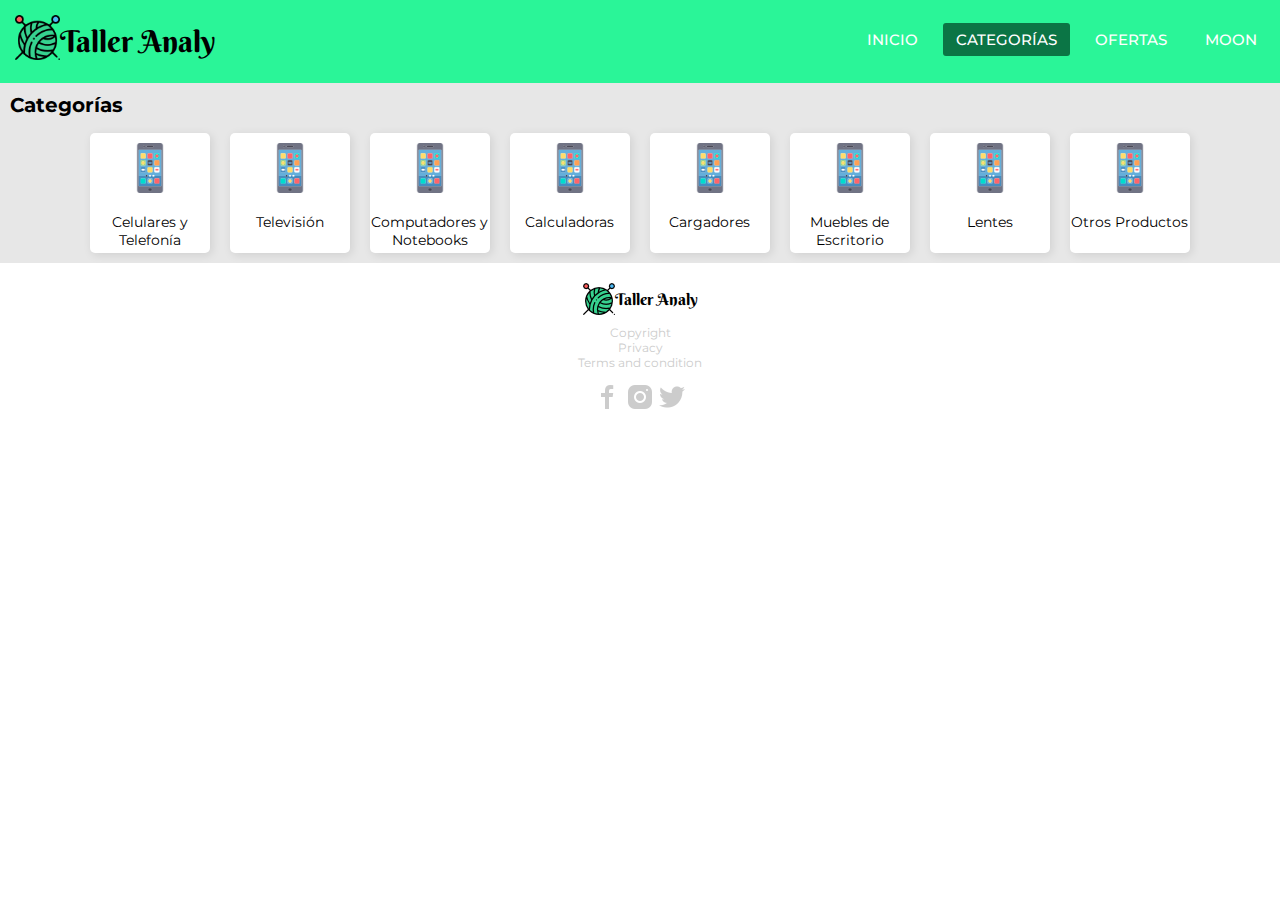
<file: categorias.html>
<!DOCTYPE html>
<html lang="en">
    <head>
        <meta charset="UTF-8">
        <meta http-equiv="X-UA-Compatible" content="IE=edge">
        <meta name="viewport" content="width=device-width, initial-scale=1, minimum-scale=1, maximum-scale=1" />
        <meta name="description" content="Taller de costuras Analy">
        <meta name="robots" content="costuras, cortinas, bastas, visillos">
        <title>Taller Analy | Costuras, cortinas y más...</title>
        <link href="https://fonts.googleapis.com/css2?family=Berkshire+Swash&family=Montserrat:wght@400;500;600&family=Roboto:wght@400;500;700&display=swap" rel="stylesheet">    
        <link rel="stylesheet" href="https://unpkg.com/swiper/swiper-bundle.min.css" />
        <link rel="stylesheet" href="./css/style.css">
    </head>
    <body>
        <header>
            <div class="container-header">
                <div class="logo-header">
                    <a href="index.html"><img  class="img-logo" src="./assets/logo.png" alt="logo"></a>
                    <a href="index.html">Taller Analy</a>
                </div>
                <nav class="nav-header">
                    <input type="checkbox" id="check">
                    <label for="check" class="checkbtn"><span class="icon-menu"></span></label>
                    <ul>
                        <li><a class="link-header" href="./index.html">Inicio</a></li>
                        <li><a class="link-header active" href="./categorias.html">Categorías</a></li>
                        <li><a class="link-header" href="./ofertas.html">Ofertas</a></li>
                        <li><a class="link-header" href="">Moon</a></li>
                    </ul>
                </nav>
            </div>
        </header>
        <section class="section-list-categories">
            <div class="container-title-categories">
                <h2>Categorías</h2>
            </div>
            <div class="container-articles-categories">
                <article class="categories-item">
                    <div class="container-img-categories"><img src="./assets/icon/telefono-inteligente.png" alt="Celular Inteligente"></div>
                    <div class="container-text-categories">
                        <p>Celulares y Telefonía</p>
                    </div>
                </article>
                <article class="categories-item">
                    <div class="container-img-categories"><img src="./assets/icon/telefono-inteligente.png" alt="Celular Inteligente"></div>
                    <div class="container-text-categories">
                        <p>Televisión</p>
                    </div>
                </article>
                <article class="categories-item">
                    <div class="container-img-categories"><img src="./assets/icon/telefono-inteligente.png" alt="Celular Inteligente"></div>
                    <div class="container-text-categories">
                        <p>Computadores y Notebooks</p>
                    </div>
                </article>
                <article class="categories-item">
                    <div class="container-img-categories"><img src="./assets/icon/telefono-inteligente.png" alt="Celular Inteligente"></div>
                    <div class="container-text-categories">
                        <p>Calculadoras</p>
                    </div>
                </article>
                <article class="categories-item">
                    <div class="container-img-categories"><img src="./assets/icon/telefono-inteligente.png" alt="Celular Inteligente"></div>
                    <div class="container-text-categories">
                        <p>Cargadores</p>
                    </div>
                </article>
                <article class="categories-item">
                    <div class="container-img-categories"><img src="./assets/icon/telefono-inteligente.png" alt="Celular Inteligente"></div>
                    <div class="container-text-categories">
                        <p>Muebles de Escritorio</p>
                    </div>
                </article>
                <article class="categories-item">
                    <div class="container-img-categories"><img src="./assets/icon/telefono-inteligente.png" alt="Celular Inteligente"></div>
                    <div class="container-text-categories">
                        <p>Lentes</p>
                    </div>
                </article>
                <article class="categories-item">
                    <div class="container-img-categories"><img src="./assets/icon/telefono-inteligente.png" alt="Celular Inteligente"></div>
                    <div class="container-text-categories">
                        <p>Otros Productos</p>
                    </div>
                </article>
            </div>
        </section>
        <footer>
            <div class="logo_footer">
              <img src="./assets/logo_min.png" alt="Logo miniatura">
              <p>Taller Analy</p>
            </div>
            <div class="links-footer">
              <a href="">Copyright</a>
              <a href="">Privacy</a>
              <a href="">Terms and condition</a>
            </div>
            <div class="rrss-footer">
              <a href=""><img src="./assets/icon/facebook-icon.png" alt=""></a>
              <a href=""><img src="./assets/icon/instagram-icon.png" alt=""></a>
              <a href=""><img src="./assets/icon/twitter-icon.png" alt=""></a>
            </div>
        </footer>
    </body>
</html>
</file>
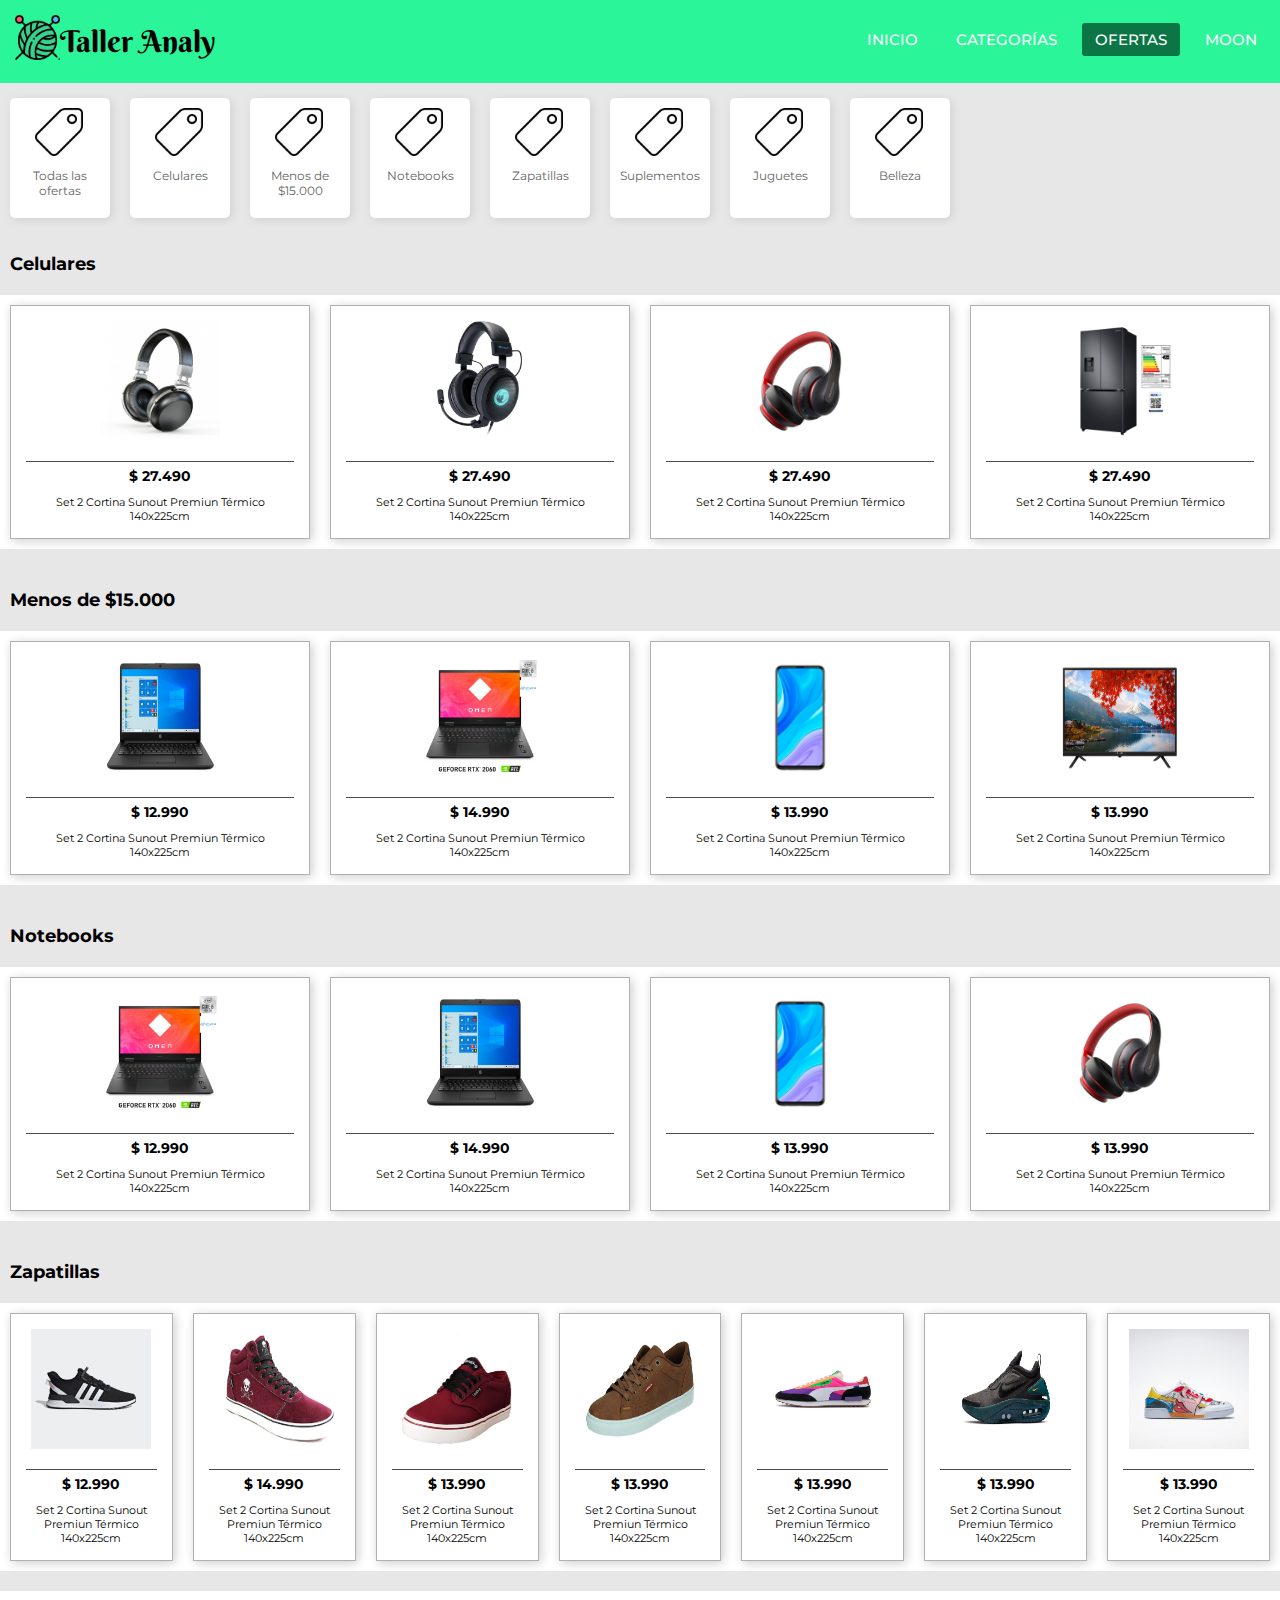
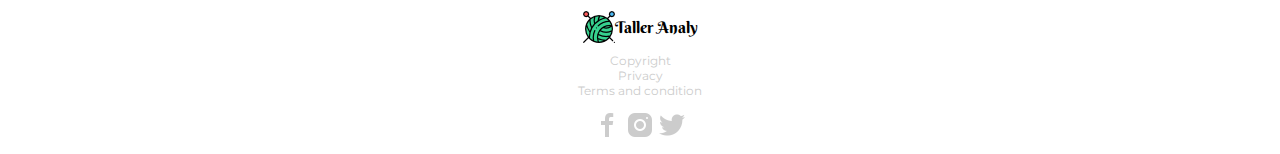
<file: ofertas.html>
<!DOCTYPE html>
<html lang="en">
    <head>
        <meta charset="UTF-8">
        <meta http-equiv="X-UA-Compatible" content="IE=edge">
        <meta name="viewport" content="width=device-width, initial-scale=1, minimum-scale=1, maximum-scale=1" />
        <meta name="description" content="Taller de costuras Analy">
        <meta name="robots" content="costuras, cortinas, bastas, visillos">
        <title>Taller Analy | Costuras, cortinas y más...</title>
        <link href="https://fonts.googleapis.com/css2?family=Berkshire+Swash&family=Montserrat:wght@400;500;600&family=Roboto:wght@400;500;700&display=swap" rel="stylesheet">    
        <link rel="stylesheet" href="https://unpkg.com/swiper/swiper-bundle.min.css" />
        <link rel="stylesheet" href="./css/style.css">
    </head>
<body>
    <header>
        <div class="container-header">
            <div class="logo-header">
                <a href="index.html"><img  class="img-logo" src="./assets/logo.png" alt="logo"></a>
                <a href="index.html">Taller Analy</a>
            </div>
            <nav class="nav-header">
                <input type="checkbox" id="check">
                <label for="check" class="checkbtn"><span class="icon-menu"></span></label>
                <ul>
                    <li><a class="link-header" href="./index.html">Inicio</a></li>
                    <li><a class="link-header" href="./categorias.html">Categorías</a></li>
                    <li><a class="link-header active" href="./ofertas.html">Ofertas</a></li>
                    <li><a class="link-header" href="">Moon</a></li>
                </ul>
            </nav>
        </div>
    </header>
    <section class="section-menu-offers">
        <article class="menu-offers">
            <div class="container-icon-offer"><img src="./assets/icon/etiqueta-de-precio.png" alt="etiqueta de cambio"></div>
            <div class="container-text-offer">
                <p>Todas las ofertas</p>
            </div>
        </article>
        <article class="menu-offers">
            <div class="container-icon-offer"><img src="./assets/icon/etiqueta-de-precio.png" alt="etiqueta de cambio"></div>
            <div class="container-text-offer">
                <p>Celulares</p>
            </div>
        </article>
        <article class="menu-offers">
            <div class="container-icon-offer"><img src="./assets/icon/etiqueta-de-precio.png" alt="etiqueta de cambio"></div>
            <div class="container-text-offer">
                <p>Menos de $15.000</p>
            </div>
        </article>
        <article class="menu-offers">
            <div class="container-icon-offer"><img src="./assets/icon/etiqueta-de-precio.png" alt="etiqueta de cambio"></div>
            <div class="container-text-offer">
                <p>Notebooks</p>
            </div>
        </article>
        <article class="menu-offers">
            <div class="container-icon-offer"><img src="./assets/icon/etiqueta-de-precio.png" alt="etiqueta de cambio"></div>
            <div class="container-text-offer">
                <p>Zapatillas</p>
            </div>
        </article>
        <article class="menu-offers">
            <div class="container-icon-offer"><img src="./assets/icon/etiqueta-de-precio.png" alt="etiqueta de cambio"></div>
            <div class="container-text-offer">
                <p>Suplementos</p>
            </div>
        </article>
        <article class="menu-offers">
            <div class="container-icon-offer"><img src="./assets/icon/etiqueta-de-precio.png" alt="etiqueta de cambio"></div>
            <div class="container-text-offer">
                <p>Juguetes</p>
            </div>
        </article>
        <article class="menu-offers">
            <div class="container-icon-offer"><img src="./assets/icon/etiqueta-de-precio.png" alt="etiqueta de cambio"></div>
            <div class="container-text-offer">
                <p>Belleza</p>
            </div>
        </article>
    </section>
    <!-- Celulares -->
    <section class="section-products-offers">
        <div class="container-title-offers">
            <h2>Celulares</h2>
        </div>
        <div class="section-products-cell">
            <article class="article">
                <div class="container-img-product">
                    <img  class="img" src="./assets/img/product-auri.jpg" alt="Cortina">
                </div>
                <div class="container-desc">
                    <p class="price-product">$ 27.490</p>
                    <p class="desc-product"> Set 2 Cortina Sunout  Premiun Térmico 140x225cm</p>
                </div>
            </article>
            <article class="article">
                <div class="container-img-product">
                    <img  class="img" src="./assets/img/product-auri2.png" alt="Cortina">
                </div>
                <div class="container-desc">
                    <p class="price-product">$ 27.490</p>
                    <p class="desc-product"> Set 2 Cortina Sunout  Premiun Térmico 140x225cm</p>
                </div>
            </article>
            <article class="article">
                <div class="container-img-product">
                    <img  class="img" src="./assets/img/product-auri3.png" alt="Cortina">
                </div>
                <div class="container-desc">
                    <p class="price-product">$ 27.490</p>
                    <p class="desc-product"> Set 2 Cortina Sunout  Premiun Térmico 140x225cm</p>
                </div>
            </article>
            <article class="article">
                <div class="container-img-product">
                    <img  class="img" src="./assets/img/product-fridge.jpg" alt="Cortina">
                </div>
                <div class="container-desc">
                    <p class="price-product">$ 27.490</p>
                    <p class="desc-product"> Set 2 Cortina Sunout  Premiun Térmico 140x225cm</p>
                </div>
            </article>
        </div>
    </section>
    <!-- Menos de 15000 -->
    <section class="section-products-offers">
        <div class="container-title-offers">
            <h2>Menos de $15.000</h2>
        </div>
        <div class="section-products-cell">
            <article class="article">
                <div class="container-img-product">
                    <img  class="img" src="./assets/img/product-notebook.jpg" alt="Cortina">
                </div>
                <div class="container-desc">
                    <p class="price-product">$ 12.990</p>
                    <p class="desc-product"> Set 2 Cortina Sunout  Premiun Térmico 140x225cm</p>
                </div>
            </article>
            <article class="article">
                <div class="container-img-product">
                    <img  class="img" src="./assets/img/product-notebook2.jpg" alt="Cortina">
                </div>
                <div class="container-desc">
                    <p class="price-product">$ 14.990</p>
                    <p class="desc-product"> Set 2 Cortina Sunout  Premiun Térmico 140x225cm</p>
                </div>
            </article>
            <article class="article">
                <div class="container-img-product">
                    <img  class="img" src="./assets/img/product-phone.jpg" alt="Cortina">
                </div>
                <div class="container-desc">
                    <p class="price-product">$ 13.990</p>
                    <p class="desc-product"> Set 2 Cortina Sunout  Premiun Térmico 140x225cm</p>
                </div>
            </article>
            <article class="article">
                <div class="container-img-product">
                    <img  class="img" src="./assets/img/product-tv.jpg" alt="Cortina">
                </div>
                <div class="container-desc">
                    <p class="price-product">$ 13.990</p>
                    <p class="desc-product"> Set 2 Cortina Sunout  Premiun Térmico 140x225cm</p>
                </div>
            </article>
        </div>
    </section>
    <!-- Notebooks -->
    <section class="section-products-offers">
        <div class="container-title-offers">
            <h2>Notebooks</h2>
        </div>
        <div class="section-products-cell">
            <article class="article">
                <div class="container-img-product">
                    <img  class="img" src="./assets/img/product-notebook2.jpg" alt="Cortina">
                </div>
                <div class="container-desc">
                    <p class="price-product">$ 12.990</p>
                    <p class="desc-product"> Set 2 Cortina Sunout  Premiun Térmico 140x225cm</p>
                </div>
            </article>
            <article class="article">
                <div class="container-img-product">
                    <img  class="img" src="./assets/img/product-notebook.jpg" alt="Cortina">
                </div>
                <div class="container-desc">
                    <p class="price-product">$ 14.990</p>
                    <p class="desc-product"> Set 2 Cortina Sunout  Premiun Térmico 140x225cm</p>
                </div>
            </article>
            <article class="article">
                <div class="container-img-product">
                    <img  class="img" src="./assets/img/product-phone.jpg" alt="Cortina">
                </div>
                <div class="container-desc">
                    <p class="price-product">$ 13.990</p>
                    <p class="desc-product"> Set 2 Cortina Sunout  Premiun Térmico 140x225cm</p>
                </div>
            </article>
            <article class="article">
                <div class="container-img-product">
                    <img  class="img" src="./assets/img/product-auri3.png" alt="Cortina">
                </div>
                <div class="container-desc">
                    <p class="price-product">$ 13.990</p>
                    <p class="desc-product"> Set 2 Cortina Sunout  Premiun Térmico 140x225cm</p>
                </div>
            </article>
        </div>
    </section>
    <!-- Zapatillas -->
    <section class="section-products-offers">
        <div class="container-title-offers">
            <h2>Zapatillas</h2>
        </div>
        <div class="section-products-cell">
            <article class="article">
                <div class="container-img-product">
                    <img  class="img" src="./assets/img/Zapatillas1.jpg" alt="Cortina">
                </div>
                <div class="container-desc">
                    <p class="price-product">$ 12.990</p>
                    <p class="desc-product"> Set 2 Cortina Sunout  Premiun Térmico 140x225cm</p>
                </div>
            </article>
            <article class="article">
                <div class="container-img-product">
                    <img  class="img" src="./assets/img/zapatillas2.jpg" alt="Cortina">
                </div>
                <div class="container-desc">
                    <p class="price-product">$ 14.990</p>
                    <p class="desc-product"> Set 2 Cortina Sunout  Premiun Térmico 140x225cm</p>
                </div>
            </article>
            <article class="article">
                <div class="container-img-product">
                    <img  class="img" src="./assets/img/zapatillas3.jpg" alt="Cortina">
                </div>
                <div class="container-desc">
                    <p class="price-product">$ 13.990</p>
                    <p class="desc-product"> Set 2 Cortina Sunout  Premiun Térmico 140x225cm</p>
                </div>
            </article>
            <article class="article">
                <div class="container-img-product">
                    <img  class="img" src="./assets/img/zapatillas4.jpg" alt="Cortina">
                </div>
                <div class="container-desc">
                    <p class="price-product">$ 13.990</p>
                    <p class="desc-product"> Set 2 Cortina Sunout  Premiun Térmico 140x225cm</p>
                </div>
            </article>
            <article class="article">
                <div class="container-img-product">
                    <img  class="img" src="./assets/img/zapatillas5.jpg" alt="Cortina">
                </div>
                <div class="container-desc">
                    <p class="price-product">$ 13.990</p>
                    <p class="desc-product"> Set 2 Cortina Sunout  Premiun Térmico 140x225cm</p>
                </div>
            </article>
            <article class="article">
                <div class="container-img-product">
                    <img  class="img" src="./assets/img/zapatillas6.jpg" alt="Cortina">
                </div>
                <div class="container-desc">
                    <p class="price-product">$ 13.990</p>
                    <p class="desc-product"> Set 2 Cortina Sunout  Premiun Térmico 140x225cm</p>
                </div>
            </article>
            <article class="article">
                <div class="container-img-product">
                    <img  class="img" src="./assets/img/zapatillas7.jpg" alt="Cortina">
                </div>
                <div class="container-desc">
                    <p class="price-product">$ 13.990</p>
                    <p class="desc-product"> Set 2 Cortina Sunout  Premiun Térmico 140x225cm</p>
                </div>
            </article>
        </div>
    </section>
    <footer>
        <div class="logo_footer">
          <img src="./assets/logo_min.png" alt="Logo miniatura">
          <p>Taller Analy</p>
        </div>
        <div class="links-footer">
          <a href="">Copyright</a>
          <a href="">Privacy</a>
          <a href="">Terms and condition</a>
        </div>
        <div class="rrss-footer">
          <a href=""><img src="./assets/icon/facebook-icon.png" alt=""></a>
          <a href=""><img src="./assets/icon/instagram-icon.png" alt=""></a>
          <a href=""><img src="./assets/icon/twitter-icon.png" alt=""></a>
        </div>
    </footer>
</body>
</html>
</file>
<file: css/style.css>
/* RESET*/
*{
    margin: 0;
    padding: 0;
    box-sizing: border-box;
}
html,
body {
    position: relative;
    height: 100%;
    font-size: 62.5%;
    font-family: 'Montserrat', sans-serif;
    width: 100%;
}


/* SHARE */
.btn_ca{
    margin-top: 1rem;
    display: inline-block;
    border-radius: .5rem;
    padding: 1rem 3rem;
    font-size: 1.6rem;
    color: white;
    cursor: pointer;
    background: #0082e6;
}
.btn_ca:hover{
    background: #484848;
}
a{
    text-decoration: none;
}
img{
    background-position: center;
    background-repeat: no-repeat;
    background-size: cover;
}

/* HEADER */
header{
    background-color: #2AF598;
    display: flex;
    flex-direction: column;
    width: 100%;
    height: auto;
}
.container-header{
    display: flex;
    flex-direction: row;
    justify-content: space-between;
    align-items: center;
    width: 100%;
    height: auto;
    padding: 5px;
}
.logo-header{
    display: flex;
    justify-content: center;
    align-items: center;
}
.logo-header a{
    color: black;
    font-size: 3.0rem;
    font-family: 'Berkshire Swash', cursive;
}
.img-logo{
    margin: 10px 0 10px 10px;
    width: 45px;
    height: 45px;
}
.nav-header{
    display: flex;
    flex-direction: row;
    z-index: 2;
}
.nav-header ul li{
    display: inline-block;
    line-height: 60px;
    margin: 0 5px;
}
.nav-header ul li a{
    color: white;
    font-weight: 500;
    font-size: 1.5rem;
    /* Mantener background */
    padding: 7px 13px;
    border-radius: 3px;
    text-transform: uppercase;
}
.nav-header .link-header.active, .link-header:hover{
    background: #0b7545;
    transition: .5s;
}
.checkbtn{
    background-image: url(../assets/icon/icon-menu.png);
    background-size: cover;
    background-position: center;
    background-repeat: no-repeat;
    width: 25px;
    height: 25px;
    color: white;
    float: right;
    align-items: center;
    margin: 0 10px;
    cursor: pointer;
    display: none;
}
/* impedir que muestre el label o checkbox */
#check{
    display: none;
}

/* SLIDE - SECTION FIRST*/
/* Default */
.swiper {
    width: 100%;
    height: auto;
}
.swiper-slide {
    padding: 20px 0;
    text-align: center;
    font-size: 18px;
    background: #fff;

    /* Center slide text vertically */
    display: -webkit-box;
    display: -ms-flexbox;
    display: -webkit-flex;
    display: flex;
    -webkit-box-pack: center;
    -ms-flex-pack: center;
    -webkit-justify-content: center;
    justify-content: center;
    -webkit-box-align: center;
    -ms-flex-align: center;
    -webkit-align-items: center;
    align-items: center;
}
.swiper-slide img {
    display: block;
    width: 100%;
    height: 100%;
    object-fit: cover;
}

/* Slide manual */
.image{
    width: 180px;
    height: 180px;
}
.image img{
    width: 150px;
    height: 150px;
}
.content-slide p{
    font-size: 1.5rem;
}
.content-slide span{
    font-size: 1.8rem;
    font-weight: 500;
    color: #0082e6;
}
.content-slide .btn_ca{
    font-size: 1.8rem;
    margin: 1rem 1rem;
    padding: 1rem 2rem;
}



/* PRODUCTS - SECTION SECOND */

.section-products{
    display: flex;
    flex-direction: column;
    width: 100%;
    height: auto;
    background-color: #f3f2f2;
}
.title-products{
    margin-top: 10px;
}
.title-products h2{
    position: relative;
    font-size: 1.8rem;
    padding-top: 10px;
    margin-bottom: 10px;
    font-weight: bold;
    text-align: center;
}
/* Subraya el titulo */
.title-products h2:after{
    content: '';
    position: absolute;
    left: 50%;
    bottom: -10px;
    transform: translate(-50%);
    height: 4px;
    width: 50px;
    border-radius: 2px;
    background-color: #2AF598;
}
.container-product{
    margin: 10px 0;
    width: 90%;
    height: auto;
    display: flex;
    flex-direction: column;
    align-items: center;
    justify-content: center;
    border-radius: 10px;
    align-self: center;
}
.article{
    display: flex;
    flex-direction: column;
    width: 89%;
    height: auto;
    margin: 10px;
    padding: 5px;
    background-color: white;
    border: 1px #b1b1b1 solid;
    box-shadow: 2px 2px 10px rgba(0,0,0,0.1);
}
.article .container-img-product{
    width: 240px;
    height: 240px;
    margin: 10px 0;
    align-self: center;
    justify-content: center;
}
.article .container-img-product img{
    width: 100%;
    height: 100%;
}
.article .container-desc{
    border-top: 1px solid #484848;
    margin: 10px;
    text-align: center;
}
.article .container-desc .desc-product{
    margin-top: 10px;
    font-size: 1.5rem;
}
.article .container-desc .price-product{
    font-size: 1.9rem;
    font-weight: bold;
    margin-top: 5px;
}

/* PRODUCTS SLIDE - SECTION THIRD */

.title-more-products{
    margin-top: 10px;
}
.title-more-products h2{
    position: relative;
    font-size: 1.8rem;
    padding-top: 10px;
    margin-bottom: 10px;
    font-weight: bold;
    text-align: center;
}

/* Subraya el titulo */
.title-more-products h2:after{
    content: '';
    position: absolute;
    left: 50%;
    bottom: -10px;
    transform: translate(-50%);
    height: 4px;
    width: 50px;
    border-radius: 2px;
    background-color: #2AF598;
}
.section-products-slide{
    display: flex;
    margin: 20px 0;
    overflow-x: scroll;
    overscroll-behavior-x: contain;
    scroll-snap-type: x proximity;
}
.section-products-slide .article-slide{
    display: flex;
    flex-direction: column;
    scroll-snap-align: center;
    width: 70%;
    height: auto;
    margin: 10px;
    padding: 5px;
    background-color: white;
    border: 1px #b1b1b1 solid;
    box-shadow: 2px 2px 10px rgba(0,0,0,0.2);
}
.container-img-product-slide{
    width: 180px;
    height: 180px;
    margin: 10px 0;
    align-self: center;
    justify-content: center;
}
.container-img-product-slide img{
    width: 100%;
    height: 100%;
}
.container-desc-slide{
    border-top: 1px solid #484848;
    margin: 10px;
    text-align: center;
}
.container-desc-slide .desc-product{
    margin-top: 10px;
    font-size: 1.4rem;
}
.container-desc-slide .price-product{
    margin-top: 5px;
    font-size: 1.6rem;
    font-weight: bold;
}
.container-button{
    display: flex;
    flex-direction: column;
    justify-content: center;
    align-items: center;
}
.btn_ca-slide{
    margin-top: 1rem;
    display: inline-block;
    border: 2px solid #0082e6;
    border-radius: .5rem;
    padding: .7rem 1rem;
    font-size: 1.4rem;
    color: black;
    cursor: pointer;
    font-weight: bold;
    line-height: 1.8rem;
    transition: .7s all ease;
}
.btn_ca-slide:hover{
    background-color: #0082e6;
    color: #fff;
}



/* CONTACT */

.section_contact{
    margin: 0;
    padding: 20px 0;
    width: 100%;
    height: auto;
    display: flex;
    flex-direction: column;
    justify-content: center;
    align-items: center;
    background-color: aliceblue;
}
.section_contact .container_contact{
    padding: 20px 0;
    display: flex;
    flex-direction: column;
    justify-content: center;
    text-align: center;
    width: 70%;
}
.section_contact .container_contact h2{
    position: relative;
    padding-bottom: 10px;
    margin-bottom: 10px;
    font-size: 1.8rem;
}
/* Subraya el titulo */
.section_contact .container_contact h2:after{
    content: '';
    position: absolute;
    left: 50%;
    bottom: 0;
    transform: translate(-50%);
    height: 4px;
    width: 50px;
    border-radius: 2px;
    background-color: #2AF598;
}
.section_contact .container_contact .input_contact{
    align-self: center;
    width: 100%;
    max-width: 500px;
    padding: 0.5rem 1rem;
    outline: none;
    border: 2px solid rgba(0,0,0,0);
    background-color: rgba(230, 230, 230, 0.6);
    font-size: 1.1rem;
    margin-bottom: 22px;
    transition: .3s;
}
.section_contact .container_contact .input_contact:hover{
    background-color:rgba(0,0,0,0.1);
}
.section_contact .container_contact .input_contact:focus{
    background-color: #fff;
    border: 2px solid #2AF598;
}
.section_contact .container_contact .area{
    min-height: 150px;
}
.section_contact .container_contact .input_send{
    width: 70%;
    max-width: 500px;
    padding: 1rem 1rem;
    font-size: 1.1rem;
    background-color: #2AF598;
    cursor: pointer;
    outline: none;
    border: none;
    border-radius: 10rem;
    color: #fff;
    transition: .3s;
    align-self: center;
}
.section_contact .container_contact .input_send:hover{
    transform: scale(1.1);
}
.section_contact .container_contact .input_send:focus{
    /* Mensaje enviado a futuro */
}

#sendemail{
    opacity: 0;
}


/* FOOTER */

footer{
    display: flex;
    flex-direction: column;
    align-items: center;
    width: 100%;
    height: auto;
    padding: 10px;
}
.logo_footer{
    display: flex;
    flex-direction: row;
    justify-content: center;
    align-items: center;;
}
.logo_footer img{
    margin: 10px 0;
}
.logo_footer p{
    font-size: 1.6rem;
    font-family: 'Berkshire Swash', cursive;
}
.links-footer{
    display: flex;
    flex-direction: column;
    align-items: center;
    margin-bottom: 10px;
}
.links-footer a{
    font-size: 1.2rem;
    color: #ccc;
    transition: .5 all ease;
    text-decoration: none;
}
.links-footer a:hover{
    color: #484848;
}
.rrss-footer{
    padding: 2px;
}
.rrss-footer a img{
    transition: .5s all ease;
}
.rrss-footer a img:hover{
    transform: scale(1.3);
}


/* ====  CATEGORIES   ==== */

.section-list-categories{
    display: flex;
    flex-direction: column;
    width: 100%;
    height: auto;
    background-color: #e7e7e7;
    justify-content: center;
}
.section-list-categories .container-title-categories{
    height: 20px;
    margin: 10px;
}
.section-list-categories .container-title-categories h2{
    font-size: 2.0rem;
}
.container-articles-categories{
    display: flex;
    flex-wrap: wrap;
    justify-content: center;
    align-self: center;
    width: 88%;
}
.categories-item{
    display: flex;
    flex-direction: column;
    margin: 10px;
    width: 120px;
    height: 120px;
    border-radius: 5px;
    box-shadow: 2px 2px 10px rgba(0,0,0,0.1);
    background-color: #fff;
}
.categories-item .container-img-categories{
    margin: 10px;
    width: 50px;
    height: 60px;
    align-self: center;
}
.categories-item .container-img-categories img{
    width: 50px;
    height: 50px;
}
.categories-item .container-text-categories{
    text-align: center;
}
.categories-item .container-text-categories p{
    font-size: 1.4rem;
}


/* ====  OFFERS   ==== */

.section-menu-offers{
    display: flex;
    background-color: #e7e7e7;
    overflow-x: scroll;
    overscroll-behavior-x: contain;
    scroll-snap-type: x proximity;
}
.section-menu-offers .menu-offers{
    display: flex;
    flex-direction: column;
    margin: 15px 10px;
    padding: 10px 20px;
    width: 100px;
    height: 120px;
    background-color: #fff;
    border-radius: 5px;
    box-shadow: 2px 2px 10px rgba(0,0,0,0.1);
    justify-content: center;
    align-items: center;
    scroll-snap-align: center;
}
.menu-offers:hover{
    cursor: pointer;
}
.container-icon-offer{
    width: 50px;
    height: 50px;
}
.container-icon-offer img{
    width: 48px;
    height: 48px;
}
.container-text-offer{
    height: 60px;
    margin-top: 10px;
    justify-content: center;
    text-align: center;
}
.container-text-offer p{
    font-size: 1.2rem;
    color: #666;
}

/* Products */
.section-products-offers{
    display: flex;
    flex-direction: column;
    background-color: #e7e7e7;
}
.container-title-offers{
    width: 100%;
}
.container-title-offers h2{
    font-size: 1.8rem;
    padding-top: 20px;
    margin-left: 10px;
    font-weight: bold;
    text-align: left;
}
.section-products-cell{
    display: flex;
    margin: 20px 0;
    overflow-x: scroll;
    overscroll-behavior-x: contain;
    scroll-snap-type: x proximity;
    background-color: #fff;
}
.section-products-cell .article{
    display: flex;
    flex-direction: column;
    scroll-snap-align: center;
    width: 70%;
    height: auto;
    margin: 10px;
    padding: 5px;
    background-color: white;
    border: 1px #b1b1b1 solid;
    box-shadow: 2px 2px 10px rgba(0,0,0,0.2);
}
.section-products-cell .container-img-product{
    width: 120px;
    height: 120px;
    margin: 10px 0;
    align-self: center;
    justify-content: center;
}
.container-img-product img{
    width: 100%;
    height: 100%;
}
.section-products-cell .container-desc{
    border-top: 1px solid #484848;
    margin: 10px;
    text-align: center;
}
.section-products-cell .container-desc .desc-product{
    margin-top: 10px;
    font-size: 1.1rem;
}
.section-products-cell .container-desc .price-product{
    margin-top: 5px;
    font-size: 1.4rem;
    font-weight: bold;
}



/* MEDIA QUERIES */

@media(max-width: 952px){
    /* Las letras del menu crecen a 1.6rem */
    .nav-header ul li a{
        font-size: 1.6rem;
    }
}

/* Hasta los 768px el menu aparece */
@media(max-width: 767px){
    /* Vuelve el menu a su forma normal */
    .checkbtn{
        display: block;
    }
    .nav-header ul{
        /* Posicione el nav de forma horizontal y a un 100vh */
    position: fixed;
    width: 100%;
    height: 100%;
    background: #2AF598;
    top: 82px;
    /* Lo lleva a extremo izquierdo */
    /* left: 0; */
    /* Lo esconde */
    left: -100%;
    text-align: center;
    transition: all .7s;
    }
    .nav-header ul li{
        display: block;
    }
    .nav-header ul li a:hover,a.active{
        background: none;
        color: #0082e6;
    }
    #check:checked ~ ul{
        left: 0;
    }
}
</file>
